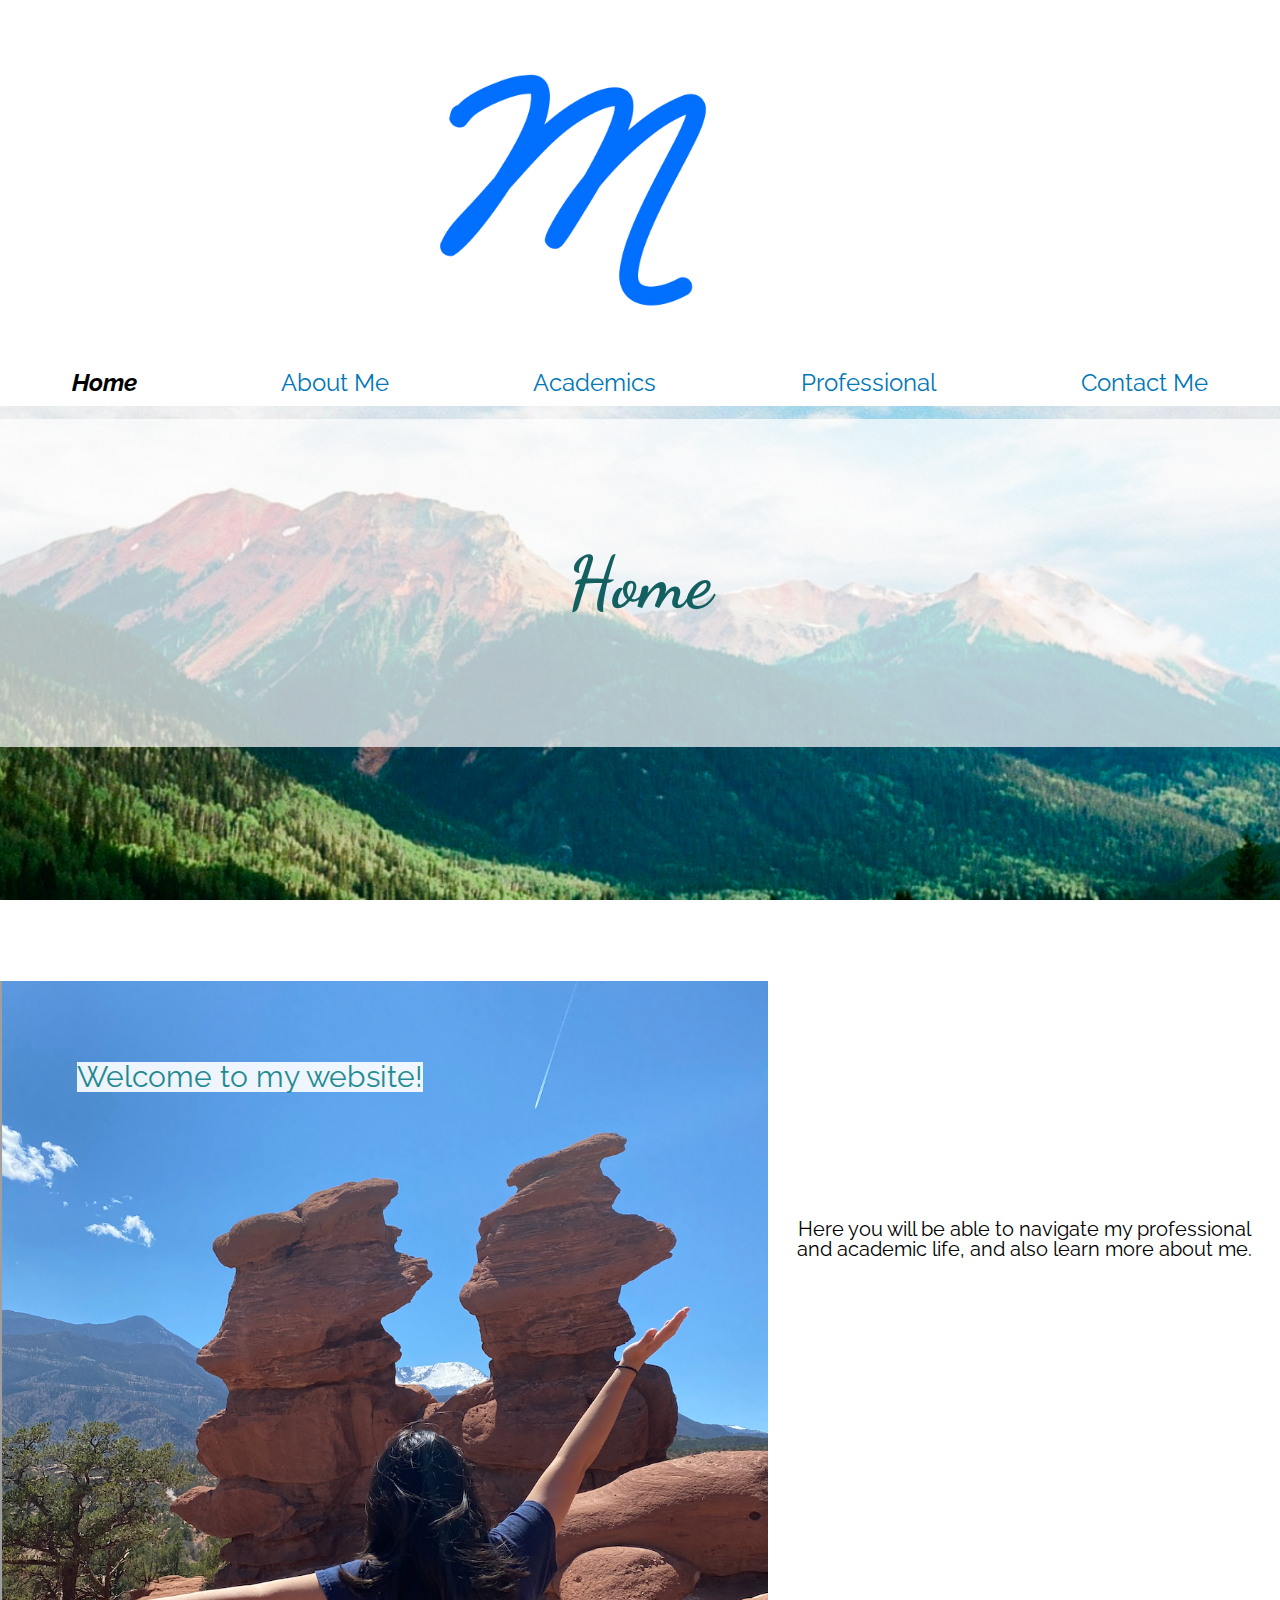
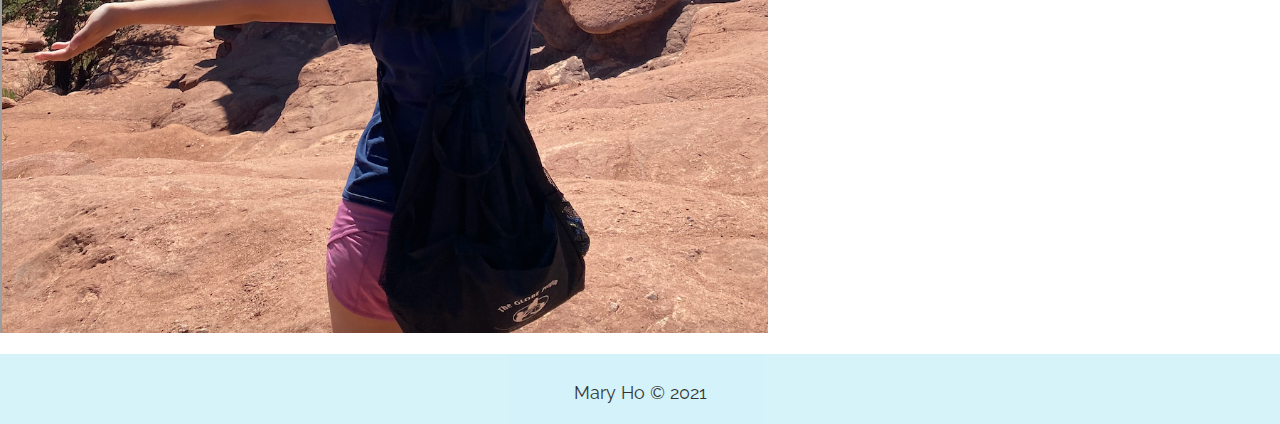
<file: index.html>
<!DOCTYPE html>
<html lang="en">

<head>
	<meta charset="UTF-8">
	<meta name="viewport" content="width=device-width, initial-scale=1.0">
    <link rel="icon" href="images/letter_m.jpeg">
    <link rel="stylesheet" href="css/html5reset.css">
	<link rel="stylesheet" href="css/style.css">
    <link href="https://fonts.googleapis.com/css2?family=Crimson+Text&display=swap" rel="stylesheet">
    <link href="https://fonts.googleapis.com/css2?family=Dancing+Script:wght@600&display=swap" rel="stylesheet">
    <link href="https://fonts.googleapis.com/css2?family=Raleway&display=swap" rel="stylesheet">
    <title>About Me</title>

</head>

<body>
    <a class = "skip" href = "#skip">Skip to Main Content</a>
    <header>
        <div class = "letterM">
            <img src = "images/letter_m.jpeg" alt = "letter M"></img>
        </div>
        <div class="break"></div> <!-- break to a new row -->
        <nav class ="nav">
            <ul class = "nav_links">
                <li><a class = "current" href = "index.html">Home</a></li>
                <li><a  href = "personal.html">About Me</a></li>
                <li><a href = "academics.html">Academics</a></li>
                <li><a href = "professional.html">Professional</a></li>
                <li><a href = "contactme.html">Contact Me</a></li>
            </ul>
        </nav>

    </header>
        <main class = "container">
            
            <div class = "header">
                <div class = "notT">
                    <h1>Home</h1>
                </div>
            </div>
            <div class = "introduction">
                <div class = "intro-image">
                    <img src = "images/mary_red_rock.png" alt = "picture of Mary">
                </div>
                <div class ="intro-heading" >
                    <p>Welcome to my website! </p>
                </div>
            </div>

            <div class ="intro-paragraph" id="skip">
                <p> Here you will be able to navigate my professional 
                    and academic life, and also learn more about me. </p>
            </div>
        </main>


    <footer>
        <p>
            Mary Ho © 2021
        </p>
    </footer> 
</body>
</html>
</file>
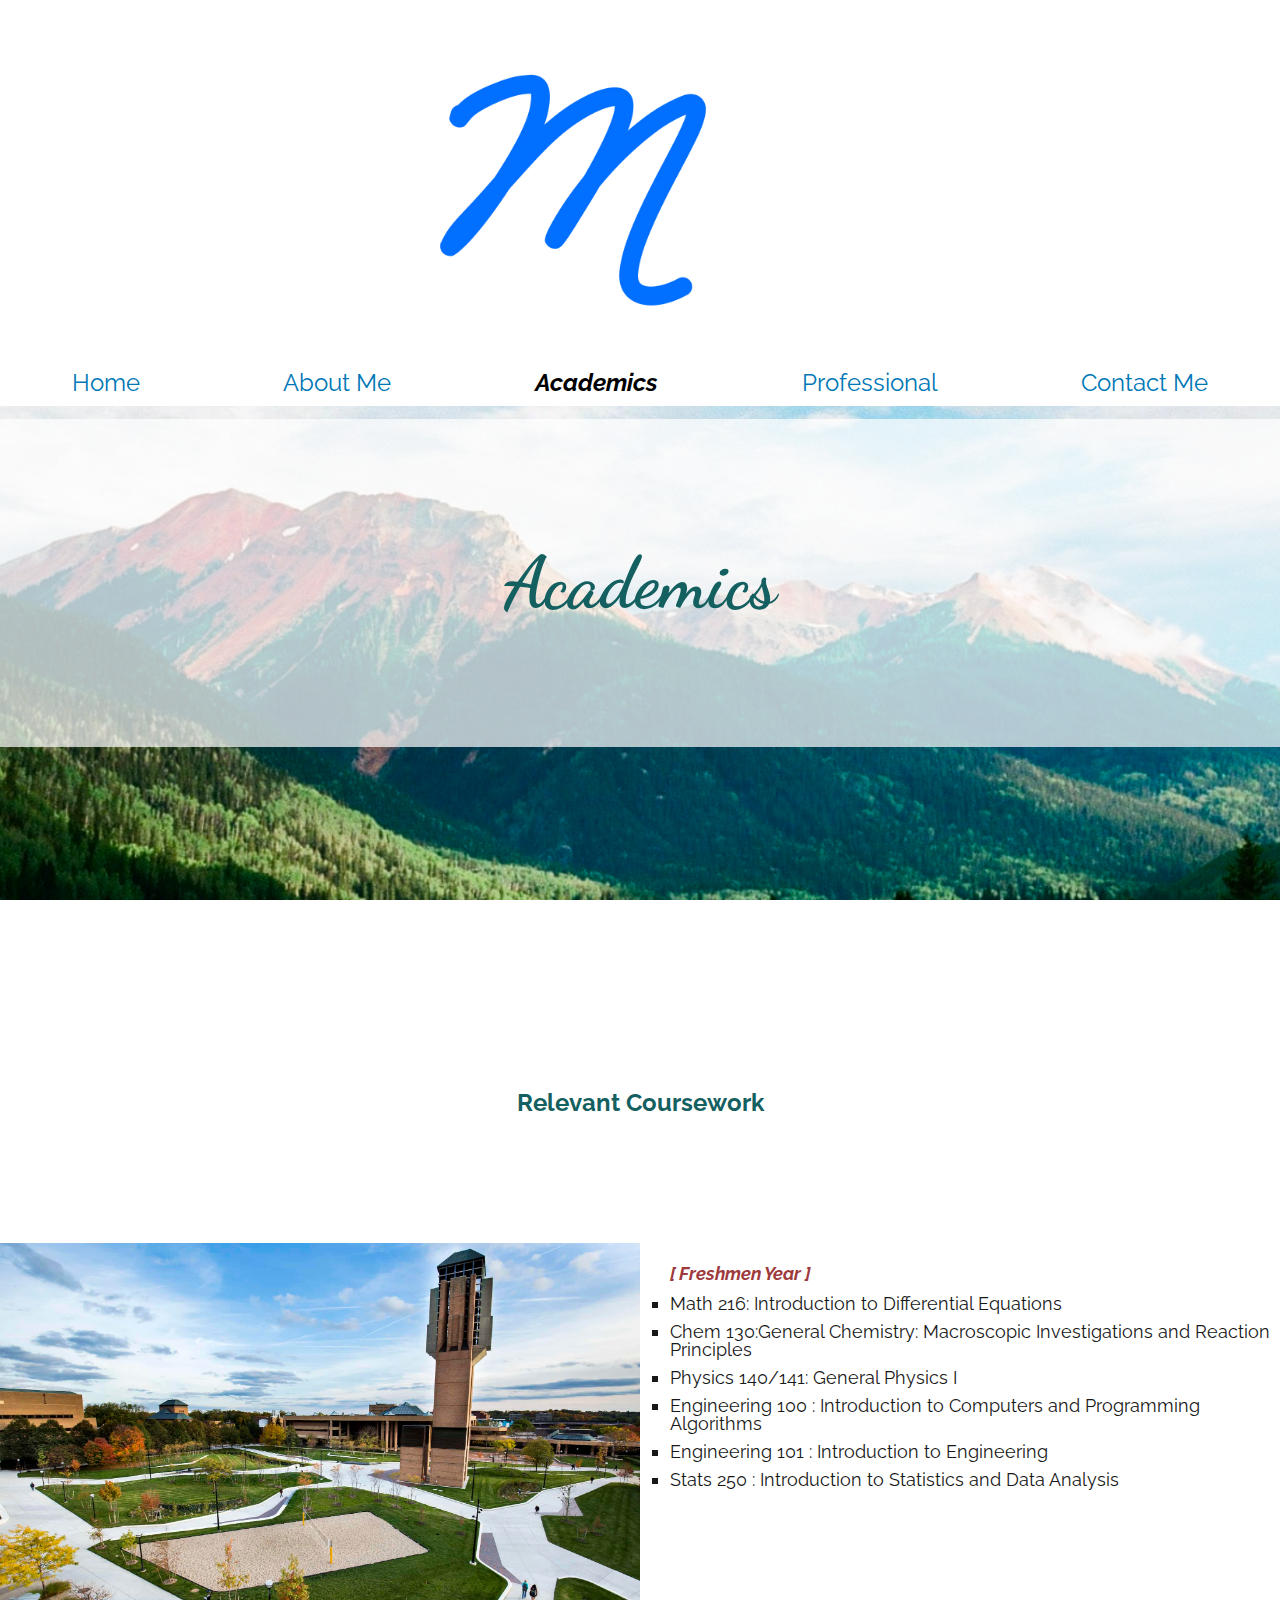
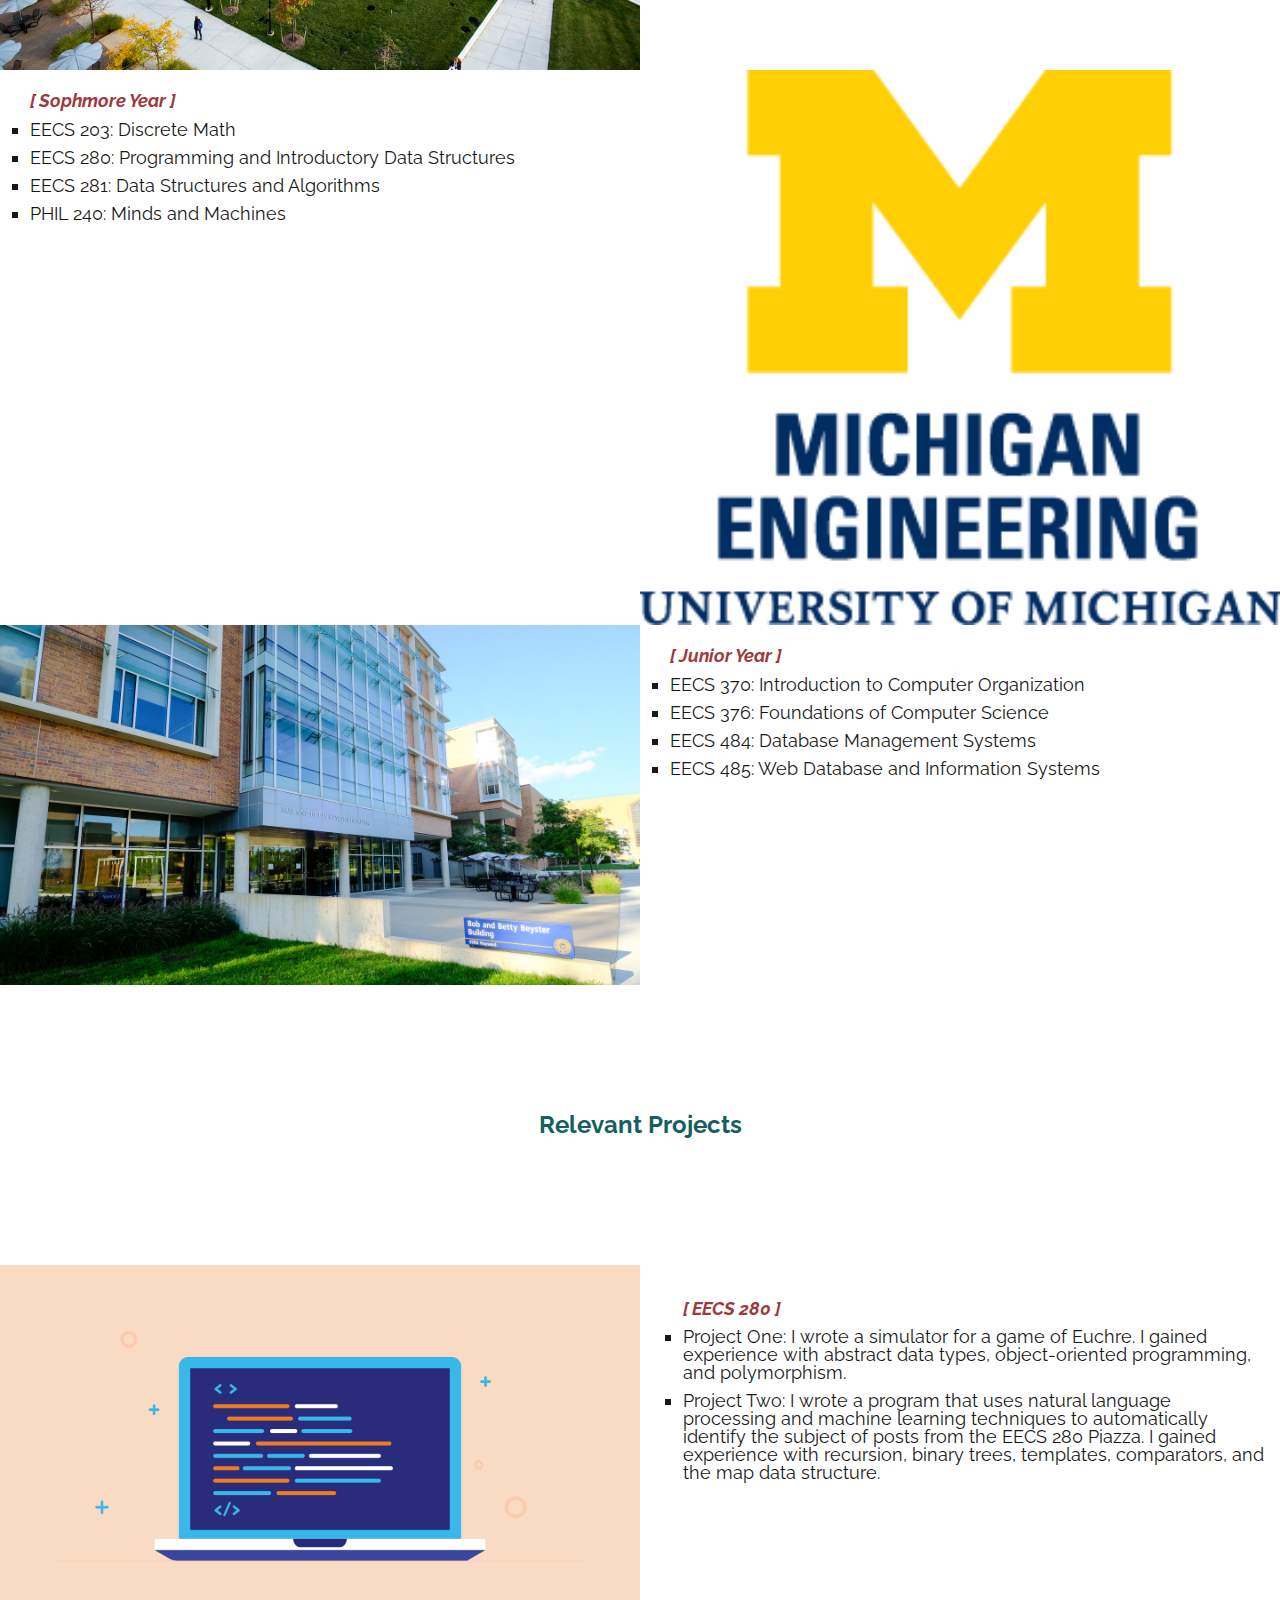
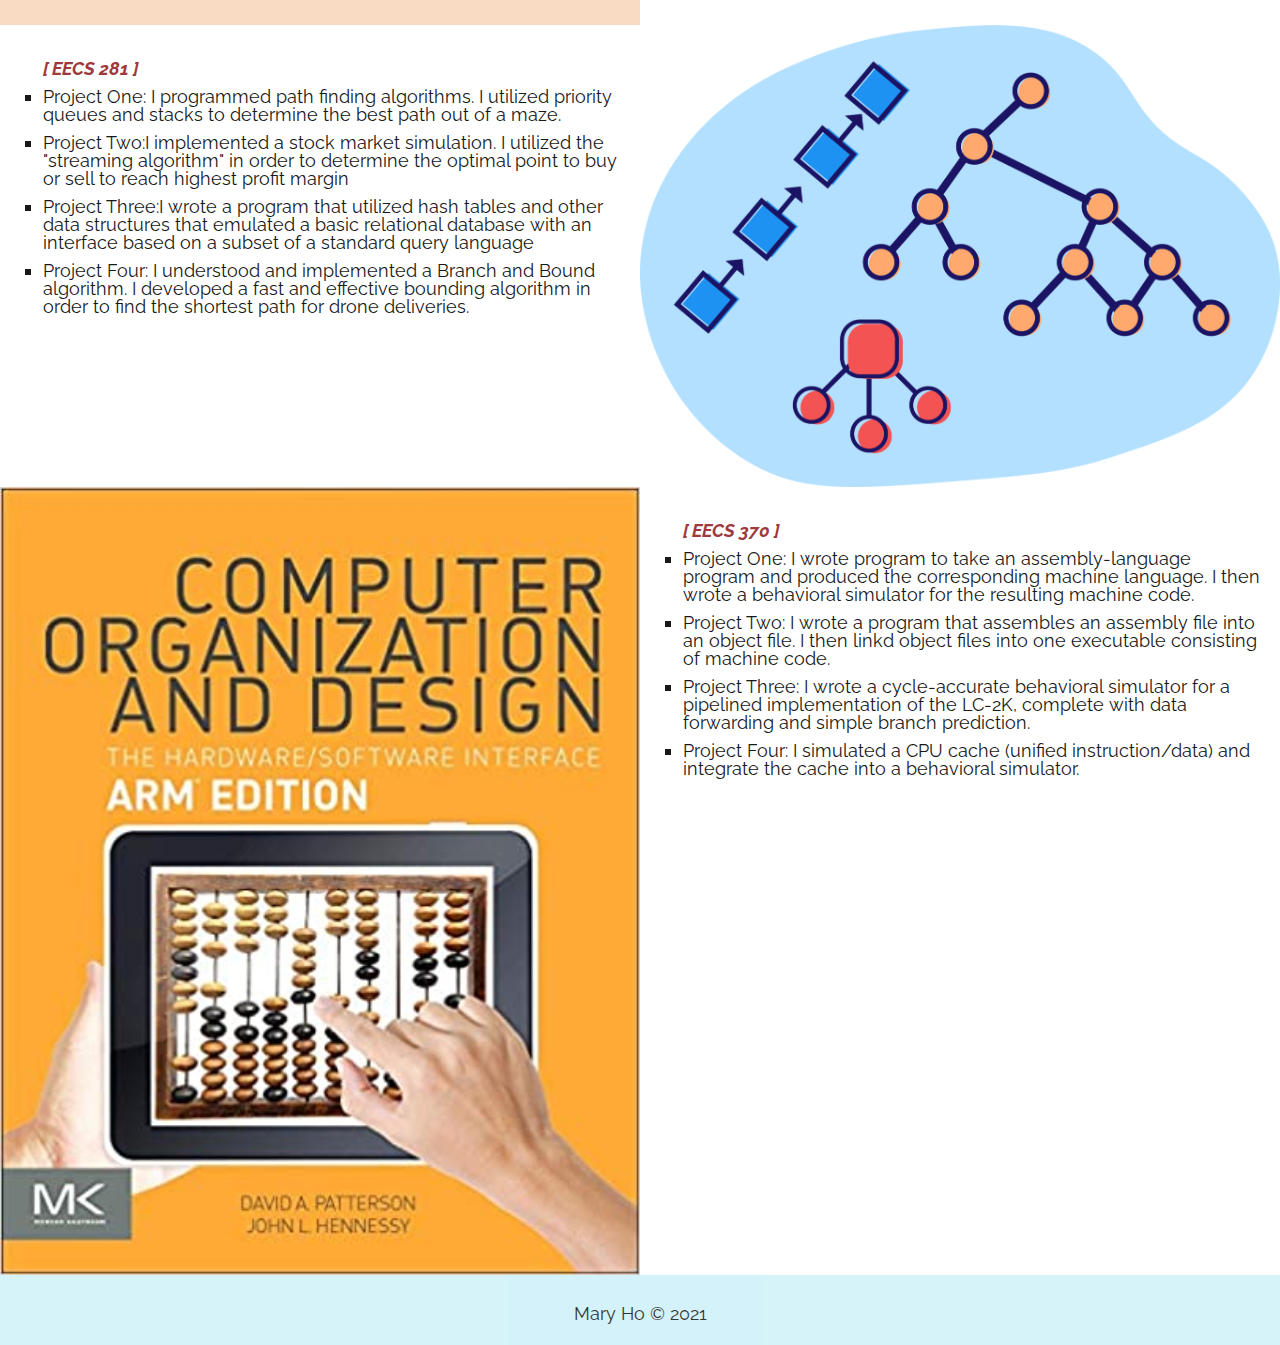
<file: academics.html>
<!DOCTYPE html>
<html lang="en">

<head>
	<meta charset="UTF-8">
	<meta name="viewport" content="width=device-width, initial-scale=1.0">
    <link rel="icon" href="images/letter_m.jpeg">
    <link rel="stylesheet" href="css/html5reset.css">
	<link rel="stylesheet" href="css/style.css">
    <link href="https://fonts.googleapis.com/css2?family=Crimson+Text&display=swap" rel="stylesheet">
    <link href="https://fonts.googleapis.com/css2?family=Dancing+Script:wght@600&display=swap" rel="stylesheet">
    <link href="https://fonts.googleapis.com/css2?family=Raleway&display=swap" rel="stylesheet">
    <title>Academics</title>

</head>

<body>
    <a class = "skip" href = "#skip">Skip to Main Content</a>
    <header>
        <div class = "letterM">
            <img src = "images/letter_m.jpeg" alt = "letter M"></img>
        </div>
        <div class="break"></div> <!-- break to a new row -->

        <nav class ="nav">
            <ul class = "nav_links">
                <li><a href = "index.html">Home</a></li>
                <li><a href = "personal.html">About Me</a></li>
                <li><a  class = "current" href = "academics.html">Academics</a></li>
                <li><a href = "professional.html">Professional</a></li>
                <li><a href = "contactme.html">Contact Me</a></li>
    
            </ul>
        </nav>
    </header>
        <main>
            <div class = "header">
                <div class = "notT">
                    <h1>Academics</h1>
                </div>
            </div>
           
            <div class = "coursework"> 
                <h1 id = "acad">Relevant Coursework</h1>
                <!-- <h2 class = "headerF"> [ Freshmen Year ]  </h2>  -->
            <img id = "enginering1" src="images/mi_engineering.jpeg" alt = "picture of North campus">
            <div class = "freshmenYear" id="skip">  
                <h2> [ Freshmen Year ]  </h2> 
                <ul>
                    <li> Math 216: Introduction to Differential Equations </li>
                    <li> Chem 130:General Chemistry: Macroscopic Investigations and Reaction Principles </li>
                    <li> Physics 140/141: General Physics I </li>
                    <li> Engineering 100 : Introduction to Computers and Programming Algorithms  </li>
                    <li> Engineering 101 : Introduction to Engineering </li>
                    <li> Stats 250 : Introduction to Statistics and Data Analysis </li>
                </ul>
            </div>
            
            <!-- <h2 class = "headerS"> [  Sophomore Year ]</h2> -->
            <img id = "enginering2" src="images/mi_bbb.jpeg" alt ="picture of MI logo">

            <div class = "sophmoreYear">
                <h2> [ Sophmore Year ]  </h2> 
                <ul>
                    <li> EECS 203: Discrete Math  </li>
                    <li> EECS 280: Programming and Introductory Data Structures </li>
                    <li> EECS 281: Data Structures and Algorithms</li>
                    <li> PHIL 240: Minds and Machines                </li>
                </ul>
                
            </div>
            <!-- <h2 class = "headerJ"> [ Junior Year ]</h2> -->
            <img id = "enginering3" src="images/mi_logo.png" alt = "picture of BBB on North capus">

            <div class = "juniorYear">
                <h2> [ Junior Year ]  </h2> 
                <ul>
                    <li> EECS 370: Introduction to Computer Organization                </li>
                    <li> EECS 376: Foundations of Computer Science                </li>
                    <li> EECS 484: Database Management Systems </li>
                    <li> EECS 485: Web Database and Information Systems </li>
                </ul>            
            </div>

        </div>
        <div class = "relevantP">
            <h1 id = "revP">Relevant Projects</h1>
            <!-- <h2 class = "header280"> [ EECS 280 ]</h2> -->
            <img id = "enginering4" src="images/programming.png" alt = "picture of computer">

            <div class = "eecs280">
                <h2> [ EECS 280 ]</h2>
                <ul>
                    <li>
                       Project One: I wrote a simulator for a game of Euchre. I gained experience with abstract data types, object-oriented programming, and polymorphism.
                    </li>
                    <li>Project Two: I wrote a program that uses natural language processing and machine learning techniques to automatically identify 
                        the subject of posts from the EECS 280 Piazza. I gained experience with recursion, binary trees, templates, comparators, and the map data structure.</li>
                </ul>
            </div>
            <img id = "enginering5" src="images/data_structures.png" alt = "picture of computer">

            <!-- <h2 class = "header281">[ EECS 281 ]</h2> -->
            <div class = "eecs281">
                <h2> [ EECS 281 ]</h2>
                <ul>
                    <li>Project One: I programmed path finding algorithms. I utilized priority queues and stacks to determine
                        the best path out of a maze.
                    </li>
                    <li> Project Two:I implemented a stock market simulation. I utilized the "streaming algorithm" in order
                        to determine the optimal point to buy or sell to reach highest profit margin </li>
                    <li> Project Three:I wrote a program that utilized hash tables and other data structures that emulated a basic 
                        relational database with an interface based on a subset of a standard query language</li>
                    <li> Project Four: I understood and implemented a Branch and Bound algorithm. I developed a fast and effective bounding
                        algorithm in order to find the shortest path for drone deliveries.</li>
                </ul>
            </div>
            <img id = "enginering6" src="images/computer_organization.jpg" alt = "picture of computer">

            <!-- <h2 class = "header370">[ EECS 370 ]</h2> -->
            <div class = "eecs370">
                <h2> [ EECS 370 ]</h2>

                <ul>
                    <li>Project One: I wrote program to take an assembly-language program and produced the corresponding machine language. 
                        I then wrote a behavioral simulator for the resulting machine code. 
                    </li>
                    <li>Project Two: I wrote a program that assembles an assembly file into an object file. 
                       I then linkd object files into one executable consisting of machine code. 
                    </li>
                    <li>Project Three: I wrote a cycle-accurate behavioral simulator for a pipelined implementation 
                        of the LC-2K, complete with data forwarding and simple branch prediction.
                    </li>
                    <li>Project Four: I simulated a CPU cache (unified instruction/data) and integrate the cache
                        into a behavioral simulator.
                    </li>
                </ul>
            </div>
        </div>
        </main>


    <footer>
        <p>
            Mary Ho © 2021
        </p>
    </footer> 
</body>
</html>
</file>
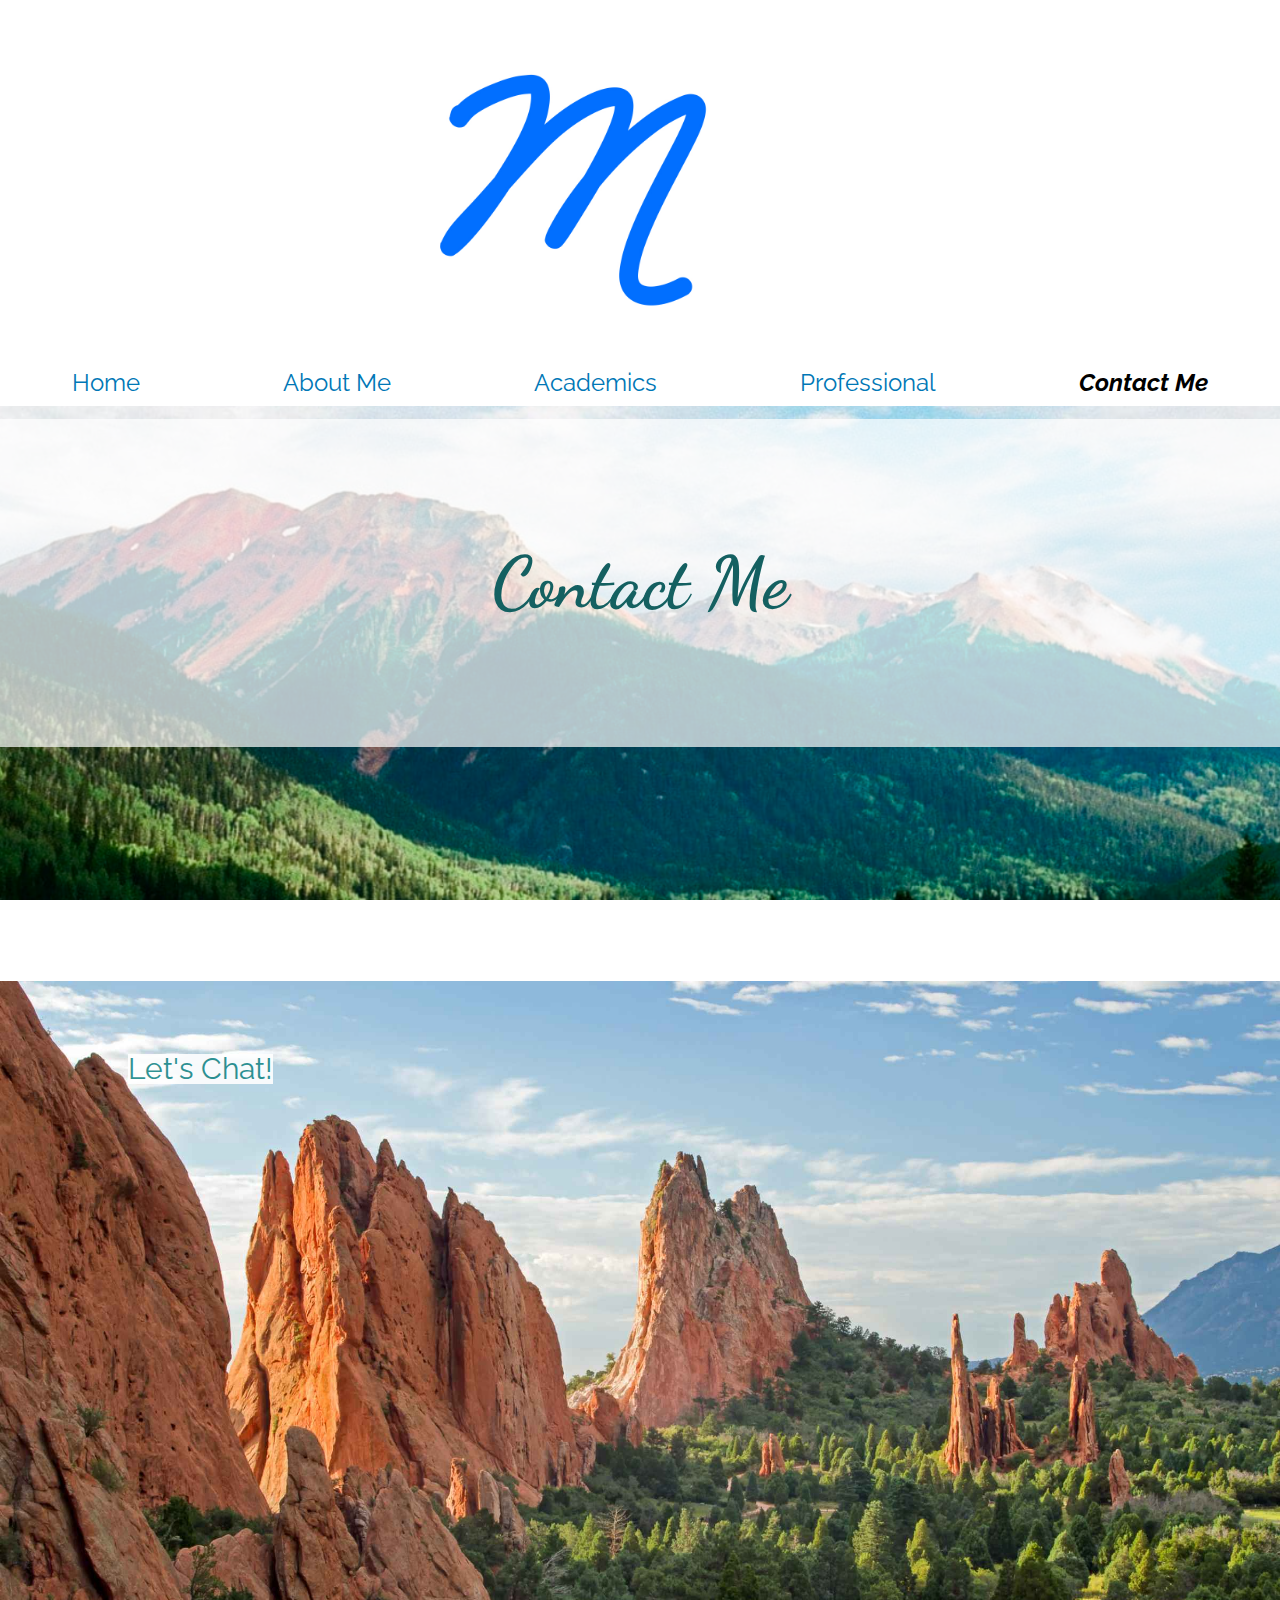
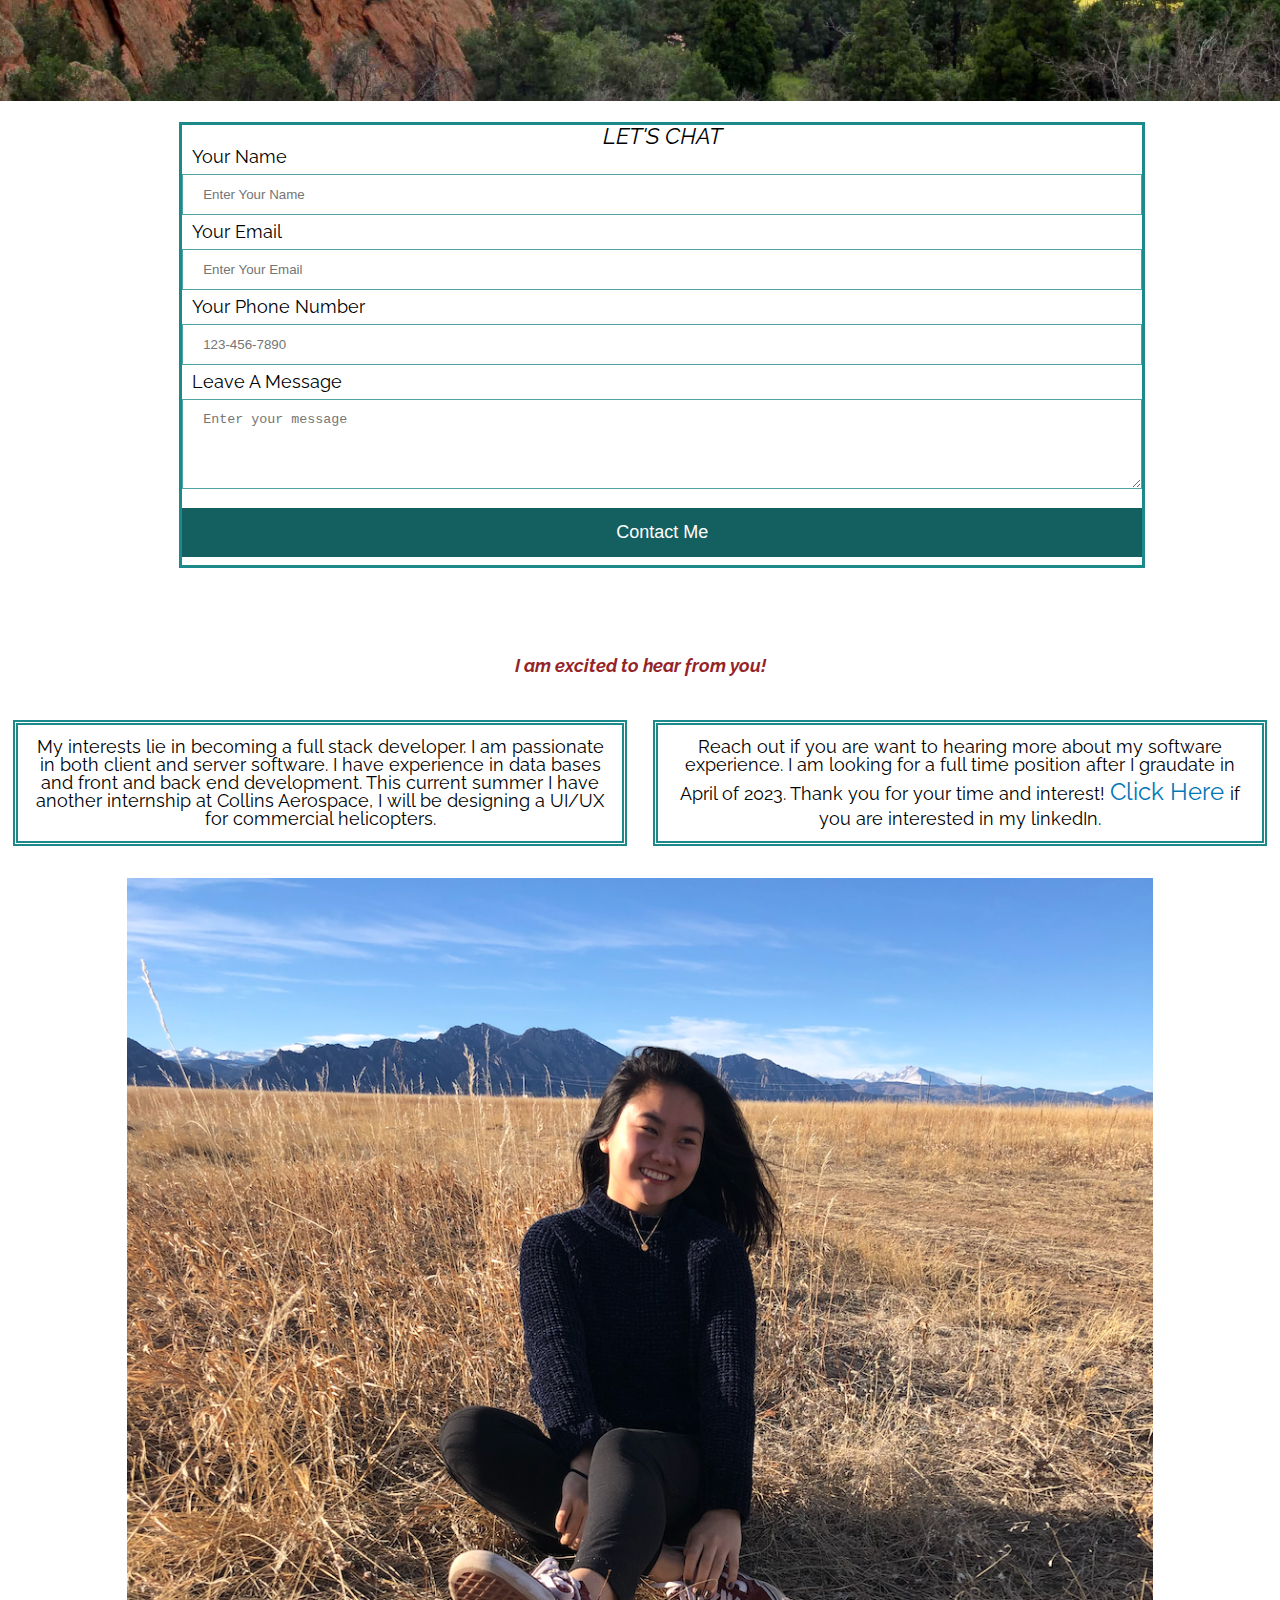
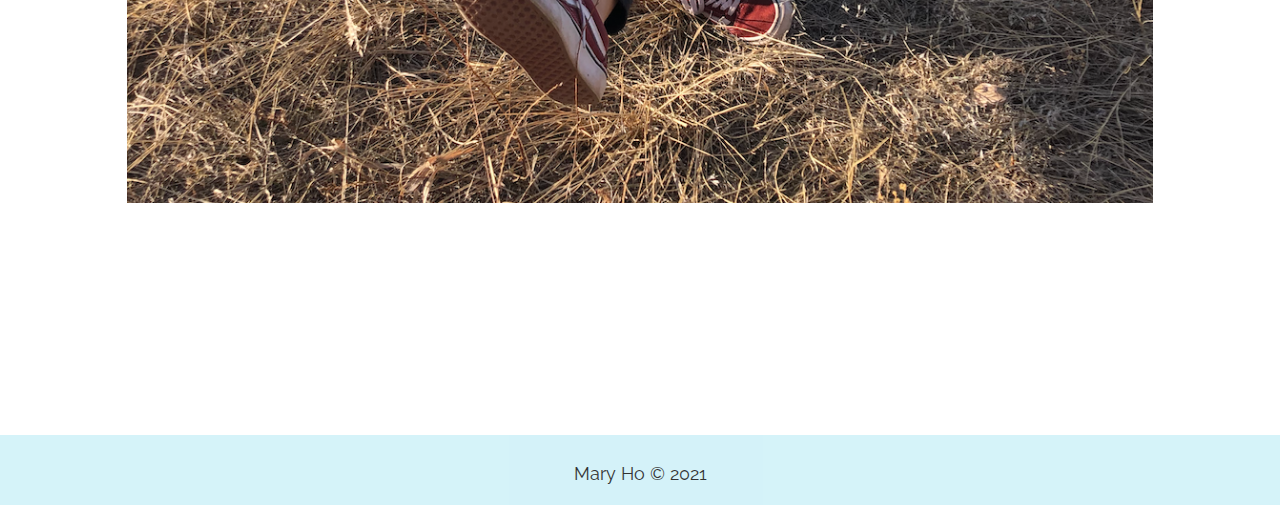
<file: contactme.html>
<!DOCTYPE html>
<html lang="en">

<head>
	<meta charset="UTF-8">
	<meta name="viewport" content="width=device-width, initial-scale=1.0">
    <link rel="icon" href="images/letter_m.jpeg">
    <link rel="stylesheet" href="css/html5reset.css">
	<link rel="stylesheet" href="css/style.css">
    <link href="https://fonts.googleapis.com/css2?family=Crimson+Text&display=swap" rel="stylesheet">
    <link href="https://fonts.googleapis.com/css2?family=Dancing+Script:wght@600&display=swap" rel="stylesheet">
    <link href="https://fonts.googleapis.com/css2?family=Raleway&display=swap" rel="stylesheet">
    <title>Contact Me</title>

</head>

<body>
    <a class = "skip" href = "#skip">Skip to Main Content</a>

    <header>
        <div class = "letterM">
            <img src = "images/letter_m.jpeg" alt = "letter M"></img>
        </div>
        <div class="break"></div> <!-- break to a new row -->

        <nav class ="nav">
            <ul class = "nav_links">
                <li><a  href = "index.html">Home</a></li>
                <li><a  href = "personal.html">About Me</a></li>
                <li><a  href = "academics.html">Academics</a></li>
                <li><a  href = "professional.html">Professional</a></li>
                <li><a class = "current" href = "contactme.html">Contact Me</a></li>
    
            </ul>
        </nav>

    </header>
    <body>
        <main>
            <div class = "header">
                <div class = "notT">
                    <h1>Contact Me</h1>
                </div>
            </div>
            <div class = "introduction">
                <div class = "intro-image">
                    <img src = "images/garden_of_god.jpeg" alt = "picture of Mary">
                </div>
                <div class ="intro-heading">
                    <p>Let's Chat! </p>
                </div>
            </div>
            <form  id="skip">
                <fieldset>
                  <legend>Let's Chat</legend>
              
                  <label for="name_id">Your Name</label>
                  <input type="text" placeholder="Enter Your Name" id = "name_id" name="name" required>
              
                  <label for="email_id">Your Email</label>
                  <input type="email" placeholder="Enter Your Email" id = "email_id" name="email" required>
              
                  <label for="phone_id">Your Phone Number</label>
                  <input type="tel" name="phone" placeholder="123-456-7890" id = "phone_id" pattern="[0-9]{3}-[0-9]{3}-[0-9]{4}" required>
              
              
                  <label for="msg">Leave A Message</label>
                  <textarea placeholder="Enter your message" id = "msg" name="mesg" required></textarea><br>
              
                  <input type="submit" value = "Contact Me">
                </fieldset>
               </form>
            <div class = "containerContact">
                <div class = "contactP">
                    <h2> I am excited to hear from you!</h2>
                </div>
                <p class = "interest1"> Reach out if you are want to hearing more about my software experience. 
                    I am looking for a full time position after I graudate in April of 2023. Thank
                    you for your time and interest! <a href="https://www.linkedin.com/in/maryann-ho-88932a1b7/">Click Here </a> if you are interested in my linkedIn.     
                </p>
                <p class = "interest"> My interests lie in becoming a full stack developer. I am passionate in both client and server software.
                    I have experience in data bases and front and back end development. This current summer I have another internship
                    at Collins Aerospace, I will be designing a UI/UX for commercial helicopters. 
                </p> 
                
                <div class = "imageC">
                    <img src="images/contact.png" alt = "Mary sitting in a field" class = "field"></img>
                </div>

            </div>
        </main>
    </body>


    <footer>
        <p>
            Mary Ho © 2021
        </p>
    </footer> 
</body>
</html>
</file>
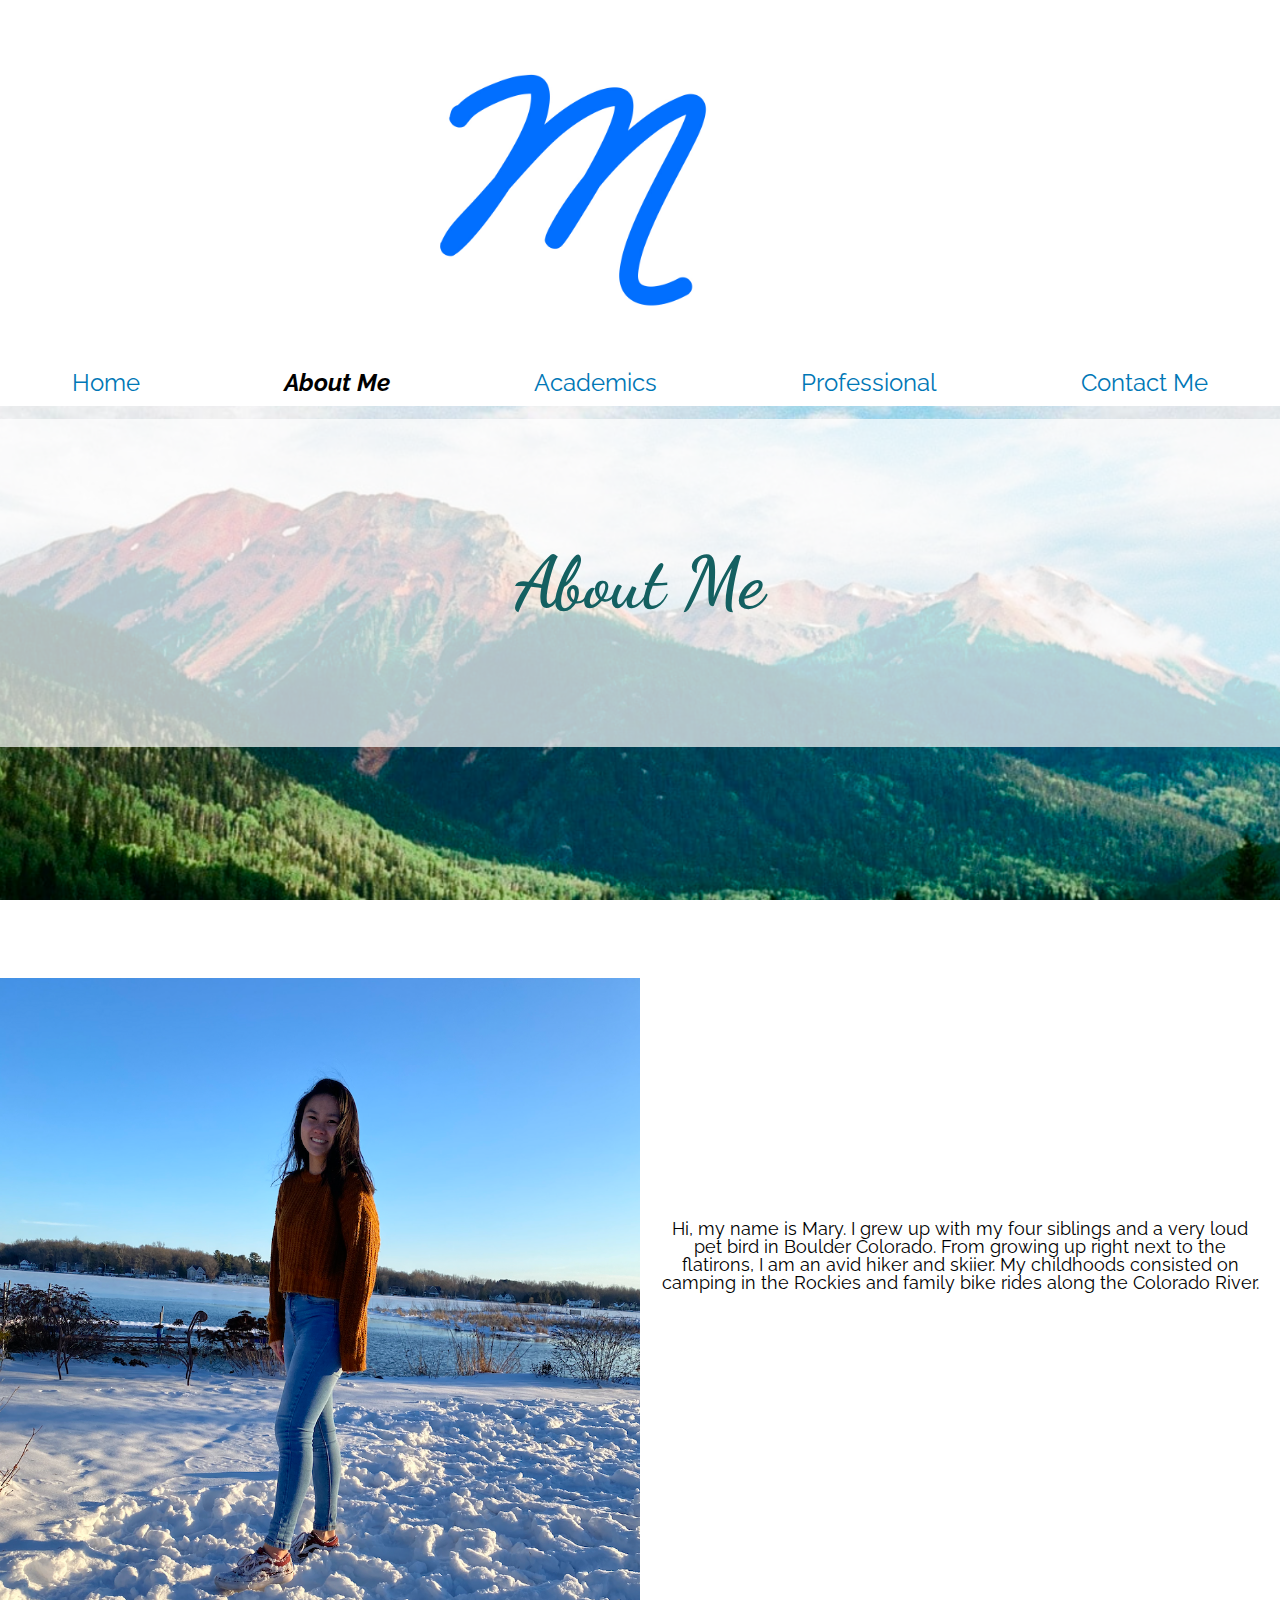
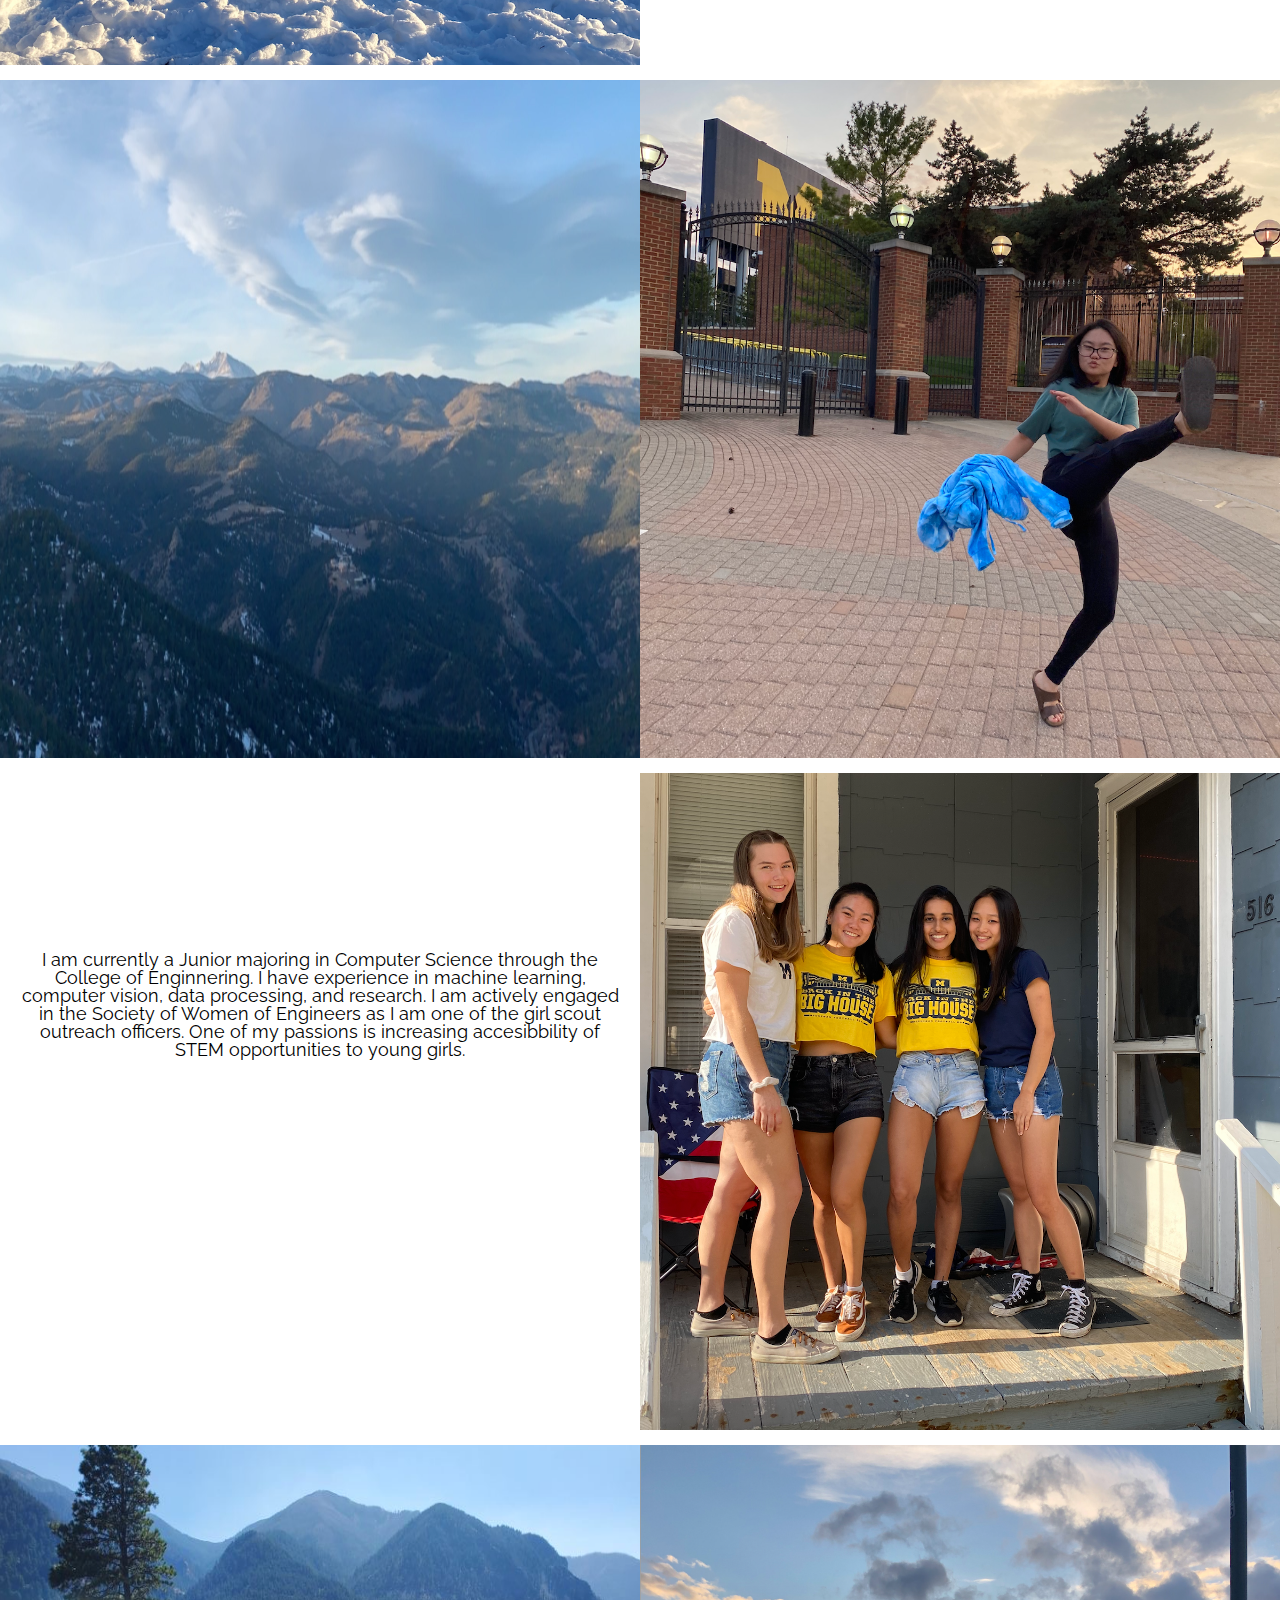
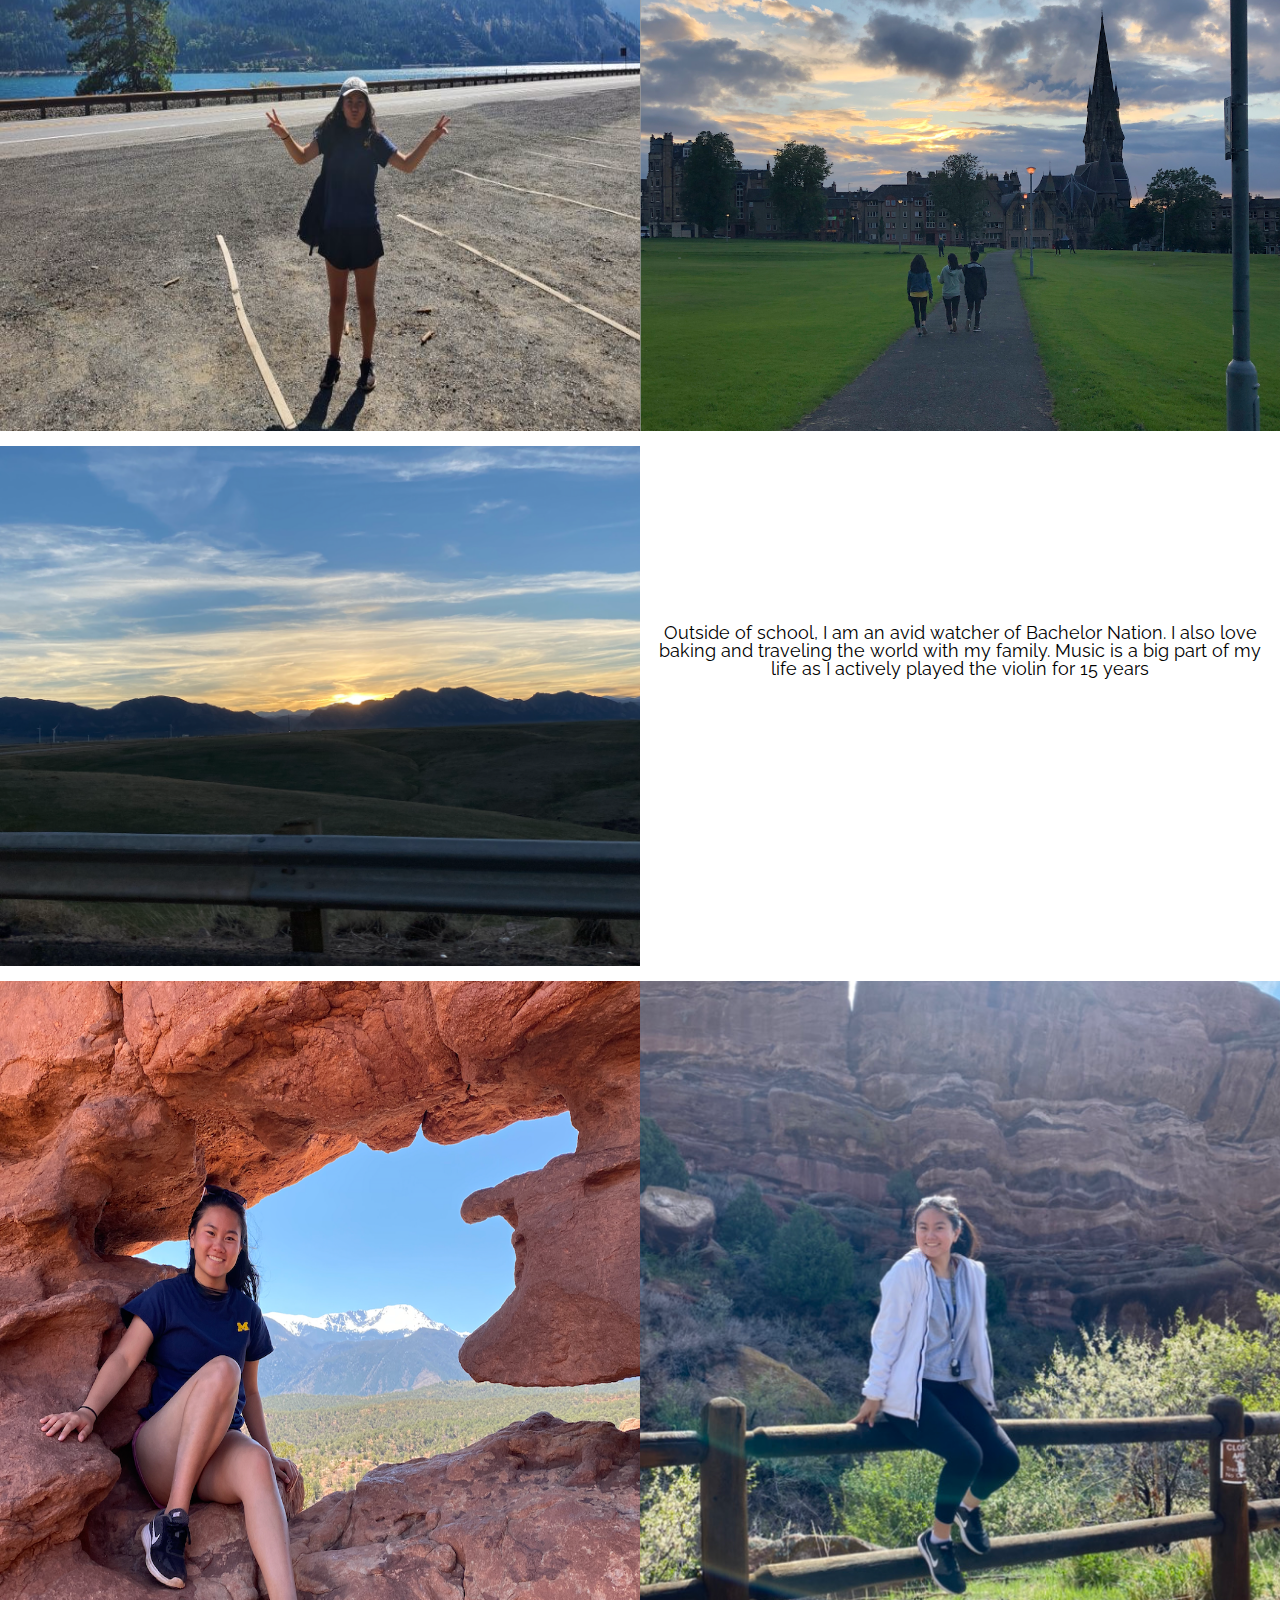
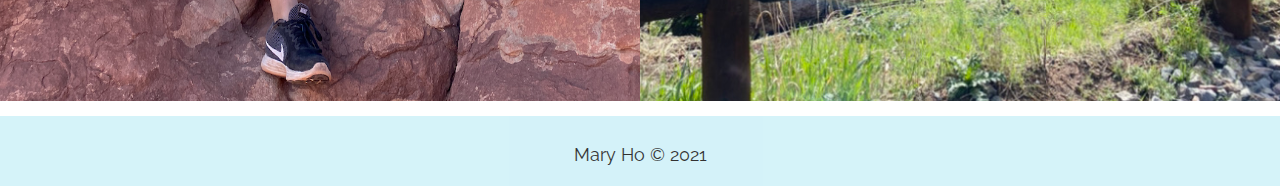
<file: personal.html>
<!DOCTYPE html>
<html lang="en">

<head>
	<meta charset="UTF-8">
	<meta name="viewport" content="width=device-width, initial-scale=1.0">
    <link rel="icon" href="images/letter_m.jpeg">
    <link rel="stylesheet" href="css/html5reset.css">
	<link rel="stylesheet" href="css/style.css">
    <link href="https://fonts.googleapis.com/css2?family=Crimson+Text&display=swap" rel="stylesheet">
    <link href="https://fonts.googleapis.com/css2?family=Dancing+Script:wght@600&display=swap" rel="stylesheet">
    <link href="https://fonts.googleapis.com/css2?family=Raleway&display=swap" rel="stylesheet">
    <title>Personal</title>

</head>

<body>
    <a class = "skip" href = "#skip">Skip to Main Content</a>
    <header>
        <div class = "letterM">
            <img src = "images/letter_m.jpeg" alt = "letter M"></img>
        </div>
        <div class="break"></div> <!-- break to a new row -->

        <nav class ="nav">
            <ul class = "nav_links">
                <li><a href = "index.html">Home</a></li>
                <li><a class = "current" href = "personal.html">About Me</a></li>
                <li><a href = "academics.html">Academics</a></li>
                <li><a href = "professional.html">Professional</a></li>
                <li><a href = "contactme.html">Contact Me</a></li>
    
            </ul>
        </nav>

    </header>
    
    <main class = "personal_container">
        <div class = "header">
            <div class = "notT">
                <h1>About Me</h1>
            </div>
        </div>

            <div class = "image1" id="skip">
                <img src = "images/mary_snow.png" alt = "picture of Mary in Snow">
            </div>

            <div class = "image2">
                <img src = "images/co.png" alt = "picture of colorado">
            </div>

            <p class = "personal-1" > Hi, my name is Mary. I grew up with my four siblings and a very loud pet bird in Boulder
                Colorado. From growing up right next to the flatirons, I am an avid hiker and skiier. 
                My childhoods consisted on camping in the Rockies and family bike rides along the Colorado River.
            </p>

            <div class = "image3">
                <img src = "images/mary_mi.png" alt = "picture of Mary at MI stadium">
            </div>

            <div class = "image4">
                <img src = "images/mi_football.png" alt = "picture of mary in helicopter">
            </div>
            <p class =  "personal-2"> I am currently a Junior majoring in Computer Science through the 
                College of Enginnering. I have experience in machine learning, computer vision, data processing, and research.
                I am actively engaged in the Society of Women of Engineers as I am one of the girl scout outreach officers. One of my passions
                is increasing accesibbility of STEM opportunities to young girls. </p>
            <div class = "image5">
                <img src = "images/mary_or.png" alt = "picture of Mary at oregon">
            </div>
    
            <div class = "image6">
                <img src = "images/travel.png" alt = "picture of mary in london">
            </div>
            
            <p class =  "personal-3"> Outside of school, I am an avid watcher of Bachelor Nation.
                    I also love baking and traveling the world with my family. Music is a big part of my life
                     as I actively played the violin for 15 years </p>    
            
            <div class = "image7">
                <img src = "images/mary_mount.png" alt = "picture of colorado mountain">
            </div>
    
            <div class = "image8">
                <img src = "images/mary_red.png" alt = "picture of mary in red rock">
            </div>
            <div class = "image9">
                <img src = "images/mary_fence.png" alt = "picture of Mary on fence">
            </div>    
        
            
            </main>

    <footer>
        <p>
            Mary Ho © 2021
        </p>
    </footer> 
</body>
</html>
</file>
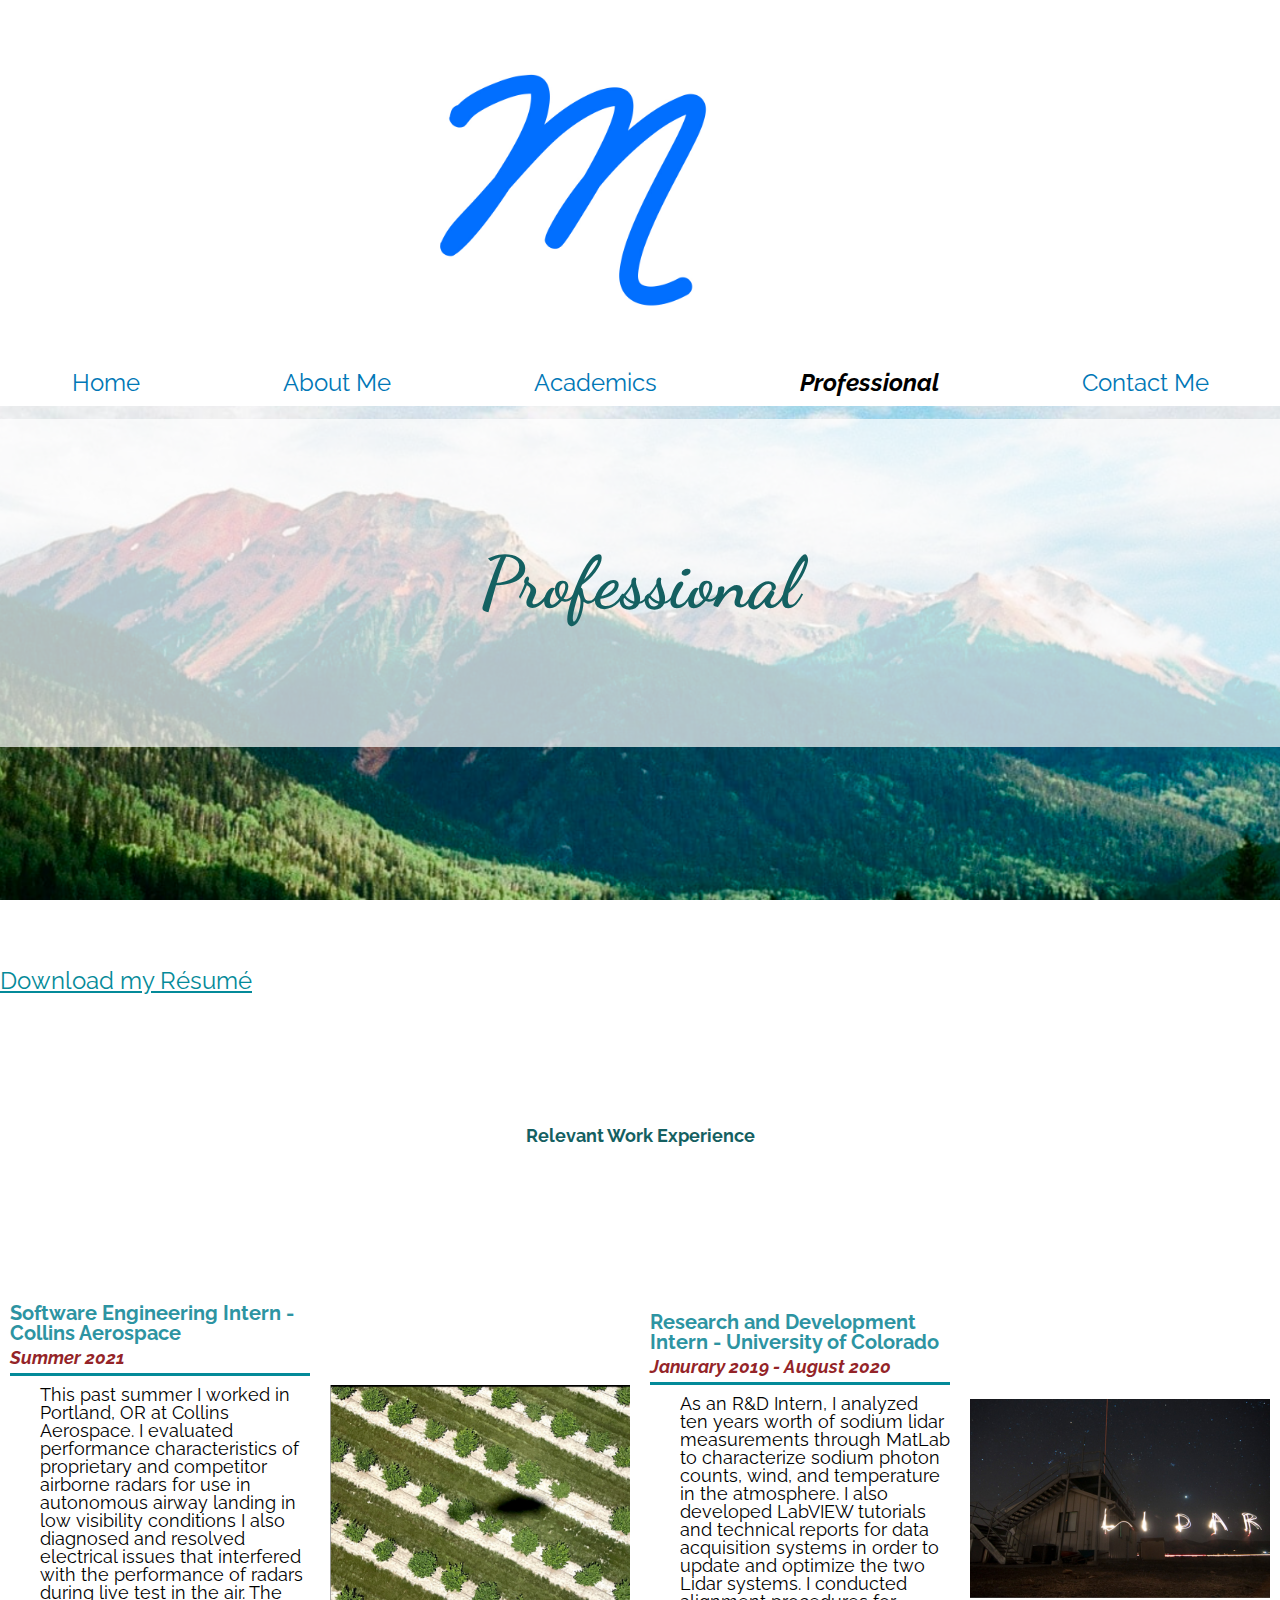
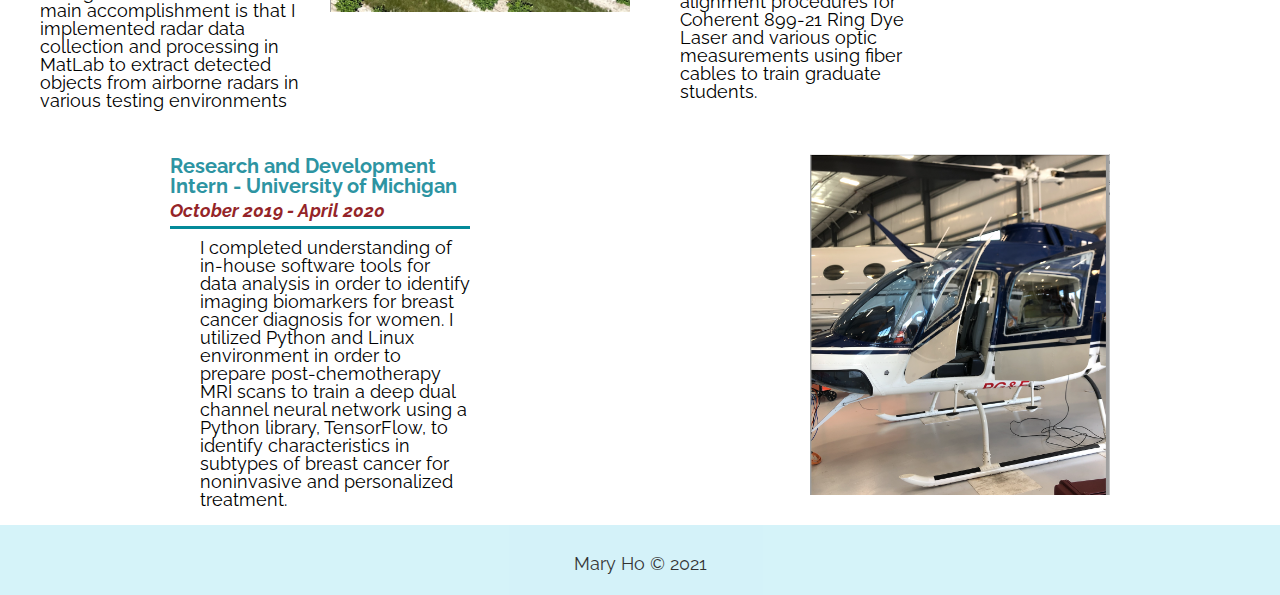
<file: professional.html>
<!DOCTYPE html>
<html lang="en">

<head>
	<meta charset="UTF-8">
	<meta name="viewport" content="width=device-width, initial-scale=1.0">
    <link rel="icon" href="images/letter_m.jpeg">
    <link rel="stylesheet" href="css/html5reset.css">
	<link rel="stylesheet" href="css/style.css">
    <link href="https://fonts.googleapis.com/css2?family=Crimson+Text&display=swap" rel="stylesheet">
    <link href="https://fonts.googleapis.com/css2?family=Dancing+Script:wght@600&display=swap" rel="stylesheet">
    <link href="https://fonts.googleapis.com/css2?family=Raleway&display=swap" rel="stylesheet">
    <title>Professional</title>

</head>

<body>
    <a class = "skip" href = "#skip">Skip to Main Content</a>
    <header>
        <div class = "letterM">
            <img src = "images/letter_m.jpeg" alt = "letter M"></img>
        </div>
        <div class="break"></div> <!-- break to a new row -->

        <nav class ="nav">
            <ul class = "nav_links">
                <li><a  href = "index.html">Home</a></li>
                <li><a  href = "personal.html">About Me</a></li>
                <li><a  href = "academics.html">Academics</a></li>
                <li><a class = "current" href = "professional.html">Professional</a></li>
                <li><a href = "contactme.html">Contact Me</a></li>
    
            </ul>
        </nav>

    </header>
    <body>
        <main>
            <div class = "header">
                <div class = "notT">
                    <h1>Professional</h1>
                </div>
            </div>
            <div class = "download" >
                <a href="HoMaryAnn.pdf"  target="_blank"> 
                   <p>Download my Résumé </p> 
                </a>
            </div>
            <h1>Relevant Work Experience</h1>
            <div class = "containerProfess"> 
                <div class = "box">
                    <h3  id="skip">Software Engineering Intern - Collins Aerospace </h3>
                    <h2> Summer 2021 </h2>
                    <div class = "SEPP_Intern">
                        <p>
                            This past summer I worked in Portland, OR at Collins Aerospace.
                            I evaluated performance characteristics of proprietary and competitor airborne radars for use in autonomous airway landing in low visibility conditions
                            I also diagnosed and resolved electrical issues that interfered with the performance of radars during live test in the air. 
                            The main accomplishment is that I implemented radar data collection and processing in MatLab to extract detected objects from airborne radars in various testing environments
                        </p>
                    </div>
                </div>

                <div class = "box">
                    <img src="images/heli.png" alt = "picture of a shadow of a helicopter">
                </div>
                <div class = "box">
                    <h3> Research and Development Intern - University of Colorado</h3>
                    <h2> Janurary 2019 - August 2020 </h2>
                    <div class = "CU_Intern">
                        <p>
                            As an R&D Intern, I analyzed ten years worth of sodium lidar measurements through MatLab to characterize sodium photon counts, wind, and temperature in the atmosphere.
                            I also developed LabVIEW tutorials and technical reports for data acquisition systems in order to update and optimize the two Lidar systems. 
                            I conducted alignment procedures for Coherent 899-21 Ring Dye Laser and various optic measurements using fiber cables to train graduate students.
                        </p>
                    </div>
                </div>
                <div class = "box">
                    <img src="images/lidar_small.jpeg"  alt = "picture in Antartica">
                 </div>
                
                 <div class = "box">
                    <h3> Research and Development Intern - University of Michigan</h3>
                    <h2> October 2019 - April 2020 </h2>
                    <div class = "MI_Intern">
                        <p>
                        I completed understanding of in-house software tools for data analysis in order to identify imaging
                        biomarkers for breast cancer diagnosis for women. I utilized Python and Linux environment in order to prepare post-chemotherapy MRI scans to train a deep
                        dual channel neural network using a Python library, TensorFlow, to identify characteristics in subtypes of
                        breast cancer for noninvasive and personalized treatment.
                        </p>
                    </div>
                 </div>
                 <div class = "box">
                    <img src="images/heli1.png"  alt = "picture of a helicopter">
                </div>

        </div>
        </main>
    </body>


    <footer>
        <p>
            Mary Ho © 2021
        </p>
    </footer> 
</body>
</html>
</file>
<file: css/style.css>
body{
    font-size: 18px;
    margin: 0;
    padding: 0;
    font-family: 'Raleway', serif;
  }
  h3{
      margin-top: 10%;;
      font-size: 20px;
      color: #2d94a2;
  }
a { 
    font-size: 24px;
    text-decoration: none; 
    color:#0077b6; 
    line-height: 1.5;

}
header{
    display: grid;
    grid-template-columns: 60% 40%;
    grid-row: auto;
}
.nav{
    grid-column: 1/span 1;
    grid-row: 1/span 1;
}
.letterM{
    height:70%;
    width: 70%;
    grid-column: 2/span 1;
    grid-row: 1/span 1;
}
a:visited { 
    text-decoration: none; 
    color:#0077b6; 
}

a.current{
    color:black; 
    font-style: italic;
    font-weight: bold; 
}



.personal_container{
    display: grid;
    grid-template-columns: 50% 50%;
    grid-template-rows: auto auto auto auto auto auto auto auto;
    grid-row-gap: 15px;
}
img {
    width: 100%;
    height: 100%;

}

.header{
    font-family: "Dancing Script", serif;
    background-repeat: no-repeat; /* Parallax effect */
    background-image: url("../images/red_mountain.png"); 
    /* background-attachment: fixed; Parallax effect */
    background-position: center; /* Parallax effect */
    background-size: cover; /* Parallax effect */
    color: #0077b6;
    height:250px; /* Parallax effect */
    font-size: 72px;
    text-align: center;
    justify-content: center;
    background-color: white;
    padding-top: .1875em;
    padding-bottom: 2em;
    grid-column: 1/-1;
    grid-row:  1 / span 1;
    top: 50%;

}
.notT{
    background: rgba(255, 255, 255, 0.7);
}



h1{
    /* font-size: 24px; */
    color:#146061;
    padding: 10%;
    text-align: center;
    opacity: 1;
}
h2{
    color:#942428;
    margin-top: 2%;
    margin-bottom: 1%;
    font-style: italic;
}
.introduction{
    position: relative;
    text-align: center;
    color: white;
}

.intro-image{

    object-fit: fill;
    margin-top: 1em;
    margin-bottom: 1em;
}   
.intro-heading{
    font-size: 30px;
    position: absolute;
    top: 10%;
    left: 10%;
    color: #1c898a;
    background-color: white;
    opacity: 0.9;
    text-align: center;
    /* grid-column: 1/-1;
    grid-row: 2 / span 1; */
    
}
.intro-paragraph{
    text-align: center;
    /* grid-column: 1/-1;
    grid-row: 3 / span 1; */
    background-color: white;
    margin-bottom: 1em;
}
footer{
    background-color: #caf0f8;
    opacity: 0.8;
    padding-top: 30px;
    text-align: center;
    bottom: 0;
    width: 100%;
    height: 2.5rem;   
}
.image1{
    /* grid-column: 1/span1; */
    grid-row: 2 / span 1;
    object-fit: fill;
    background-size: cover;

}
.image2{
    /* grid-column: 2/span1; */
    grid-row: 2 / span 1;
    object-fit: fill;

}
.image3{
    /* grid-column: 1/span1; */
    grid-row: 4 / span 1;
    object-fit: fill;

}
.image4{
    /* grid-column: 2/span1; */
    grid-row: 4 / span 1;
    object-fit: fill;

}
.image5{
    /* grid-column: 1/span1; */
    grid-row: 6 / span 1;
    object-fit: fill;

}
.image6{
    /* grid-column: 2/span1; */
    grid-row: 6 / span 1;
    object-fit: fill;

}
.image7{
    /* grid-column: 1/span1; */
    grid-row: 8/ span 1;
    object-fit: fill;

}
.image8{
    /* grid-column: 2/span1; */
    grid-row: 8 / span 1;
    object-fit: fill;

}
.image9{
    display: none;
}
.personal-1{
    grid-column:1/-1;
    grid-row: 3 / span 1;
    text-align: center;
    padding: 1em;
}
.personal-2{
    grid-column:1/-1;
    grid-row:5 / span 1;
    text-align: center;
    padding: 1em;

}
.personal-3{
    grid-column:1/-1;
    grid-row:7 / span 1;
    text-align: center;
    padding: 1em;

}
ul li {
     padding: 5px 0px;
}
.freshmenYear, .sophmoreYear, .juniorYear, .eecs280, .eecs281, .eecs370{
    border-top: 3px solid #048a99;
    opacity: 0.9;
    padding-left: 30px;
    padding-top: 10px;
    padding-bottom: 10px;
}
ul{
    list-style-type: square;
}
.download a{
    color:#048a99;
    text-decoration: underline;
}

.SEPP_Intern, .CU_Intern, .MI_Intern{
    border-top: 3px solid #048a99;
    padding-left: 30px;
    padding-top: 10px;
    padding-bottom: 10px;
    margin-top: 2%;
    margin-bottom: 2%;

}
.contactP{
    margin-top: 5%;
    text-align: center;
    grid-column: 1 / span 2;
    grid-row: 1;
}
.imageC{
    grid-column: 1 /span 2;
    grid-row: 4/ span 1;
    justify-content: center;
}
.interest{
    grid-column: 1 / span 2;
    grid-row: 2/ span 1;
    text-align: center;
    margin-top: 5%;
    margin-left: 2%;
    margin-right: 2%;
    margin-bottom: 5%;

}
.interest1{
    grid-column: 1 / span 2;
    grid-row: 3/ span 1;
    text-align: center;
    margin-top: 5%;
    margin-left: 2%;
    margin-right: 2%;
    margin-bottom: 5%;

}
.containerContact{
    display: grid;
    grid-template-columns: 50% 50%;
    grid-template-rows: auto auto auto auto;
}

form {
    border: 3px solid #1c898a;
    width: 75%;
    margin-left: 14%;
    
  }
  
  legend{ 
    font-size: 125%;
    font-style:italic;
    text-transform: uppercase;
    text-align: center;
  }
  
  label{
    display: inline-block;
    margin-right:10px;
    margin-left: 10px;
  }
  input {
    width: 100%;
    padding: 12px 20px;
    margin: 8px 0;
    display: inline-block;
    border: 1px solid #1c898ac4;
    box-sizing: border-box;
  }
  span{
    margin-left:20%;
    font-family: italic;
    font-weight: bold;
  }
  
  textarea{
    width: 100%;
    height: 10vh;
    padding: 12px 20px;
    margin: 8px 0;
    display: inline-block;
    border: 1px solid #1c898ac4;;
    box-sizing: border-box;
  }
  
  
  input[type=checkbox]{
      display:inline;
      width:inherit;
  }
  
  input[type=submit] {
    background-color:#146061;
    color: white;
    padding: 14px 20px;
    margin: 8px 0;
    border: none;
    cursor: pointer;
    width: 100%;
    font-size: 18px;
  }
  
  input[type=submit]:hover {
    opacity: 0.8;
  }
  a.skip{
    background: white;
    left: 0;
    padding: 6px;
    position: absolute;
    top: -40px;
    -webkit-transition: top 1s ease-out;
    transition: top 1s ease-out;
    z-index: 1;
  }
  
  a.skip:focus{
    top:20px;
    color: black;
    text-decoration-style: solid;
  }
  
  *:focus{
    border: 2px solid black;
  }
 
@media screen and (min-width: 760px){
    header{
        display: flex;
        /* justify-content: space-around; */
        flex-wrap: wrap;
        flex-direction: column;

    }
    .break {
        flex-basis: 100%;
        height: 0;
      }
    .nav_links{
        display: flex;
        flex-direction: row;
        justify-content: space-around;

    }
    .letterM {
        width: 30%;
        height: 50%;
        margin-left: 30%;
        justify-content: center;
    
    }
    .header{
        background-repeat: no-repeat; /* Parallax effect */
        background-attachment: fixed; /* Parallax effect */
        background-position: center; /* Parallax effect */
        background-size: cover; /* Parallax effect */
        height:400px; /* Parallax effect */
    }
    .container{
        display: grid;
        grid-template-columns: 60% 40%;
        grid-template-rows: auto auto;
    }
    .intro-image{
        grid-column: 1 /span 1;
        grid-row: 1 / span 1;
    }
    .intro-heading{
        grid-column: 2 /span 1;
        grid-row: 1 / span 1;
    }
    .intro-paragraph{
        justify-content: center;
        margin-top: 50%;
        margin-left: 5%;
        margin-right: 5%;
        font-size: 20px;
    }
    .personal-1{
        grid-column:2/ span 1;
        grid-row: 2 / span 1;
        text-align: center;
        padding: 1em;
        margin-top: 35%;
    }
    .image2{
        grid-column:1/ span 1;
        grid-row: 3 / span 1;
    }
    .image3{
        grid-column:2/ span 1;
        grid-row: 3 / span 1;
    }
    .personal-2{
        grid-column:1/ span 1;
        grid-row: 4 / span 1;
        text-align: center;
        margin-top: 25%;
    }
    .personal-3{
        grid-column:2/ span 1;
        grid-row: 6 / span 1;
        text-align: center;
        margin-top: 25%;
    }
    .image4{
        grid-column:2/ span 1;
        grid-row: 4 / span 1;
    }
    .image5{
        grid-column:1/ span 1;
        grid-row: 5 / span 1;
    }
    .image6{
        grid-column:2/ span 1;
        grid-row: 5 / span 1;
    }
    .image7{
        grid-column:1/ span 1;
        grid-row: 6 / span 1;
    }
    .image8{
        grid-column:1/ span 1;
        grid-row: 7 / span 1;
    }
    .image9{
        display: contents;
        grid-column:2/ span 1;
        grid-row: 7 / span 1;
    }
    .coursework{
        display: grid;
        grid-template-columns: 50% 50%;
        grid-template-rows: auto auto auto auto;
        
    }
    .relevantP{
        display: grid;
        grid-template-columns: 50% 50%;
        grid-template-rows: auto auto auto auto;
    }
    #acad{
        font-size: 24px;
        grid-row: 1;
        grid-column: 1/-1;
    }
    #enginering1{
        grid-row: 2/span 1;
        grid-column: 1/ span 1;
   
    }
    .freshmenYear{
        grid-row: 2/span 1;
        grid-column: 2/ span 1;
        display: inline-block
    }

    #enginering3{
        grid-row: 3/span 1;
        grid-column: 2/ span 1;

    }
    .sophmoreYear{
        grid-row:3/span 1;
        grid-column: 1/ span 1;

    }

    #engineering2{
        grid-row: 4/span 1;
        grid-column: 1/ span 1;

    }
    .juniorYear{
        grid-row: 4/span 1;
        grid-column: 2/ span 1;
    
    }

    #revP{
        font-size: 24px;
        grid-row: 1/span 1;
        grid-column: 1/ span 2;
    }
    #enginering4{
        grid-row: 2/span 1;
        grid-column: 1/ span 1;
    }
    .eecs280{
        grid-row: 2/span 1;
        grid-column: 2/ span 1;
        margin: 2%;
    }
    #enginering5{
        grid-row: 3/span 1;
        grid-column: 2/ span 1;

    }
    .eecs281{
        grid-row: 3/span 1;
        grid-column: 1/ span 1; 
        margin: 2%;
    }
    #enginering6{
        grid-row: 4/span 1;
        grid-column: 1/ span 1;

    }
    .eecs370{
        grid-row:4/span 1;
        grid-column: 2/ span 1;
        margin: 2%; 
    }
    .header280, .header281, .header370, .headerJ, .headerF, .headerS{
        font-size: 24px;
    }
    .containerProfess{
        display: flex;
        justify-content: space-around;
        align-items: center;
        flex-direction: row;
        flex-wrap: wrap;

    }

    /* make them more card set and set heights and shit*/
    .box{
        flex-basis: 300px;
        /* background-image: ; */
    }
    
    img.field{
        width: 100%;
        height: 80%;
        object-fit: contain;

    }

    .imageC{
        grid-column: 1 /span 2;
        grid-row: 3/ span 1;
    }
    .interest{
        grid-column: 1 / span 1;
        grid-row: 2/ span 1;
        border: thick double #1c898a;
        padding: 2%;
    }
    .interest1{
        grid-column: 2/ span 1;
        grid-row:2/ span 1;
        border: thick double #1c898a;
        padding: 2%;
    
    }
    .freshmenYear, .sophmoreYear, .juniorYear, .eecs280, .eecs281, .eecs370{
        border: none;
    }
    
}
</file>
